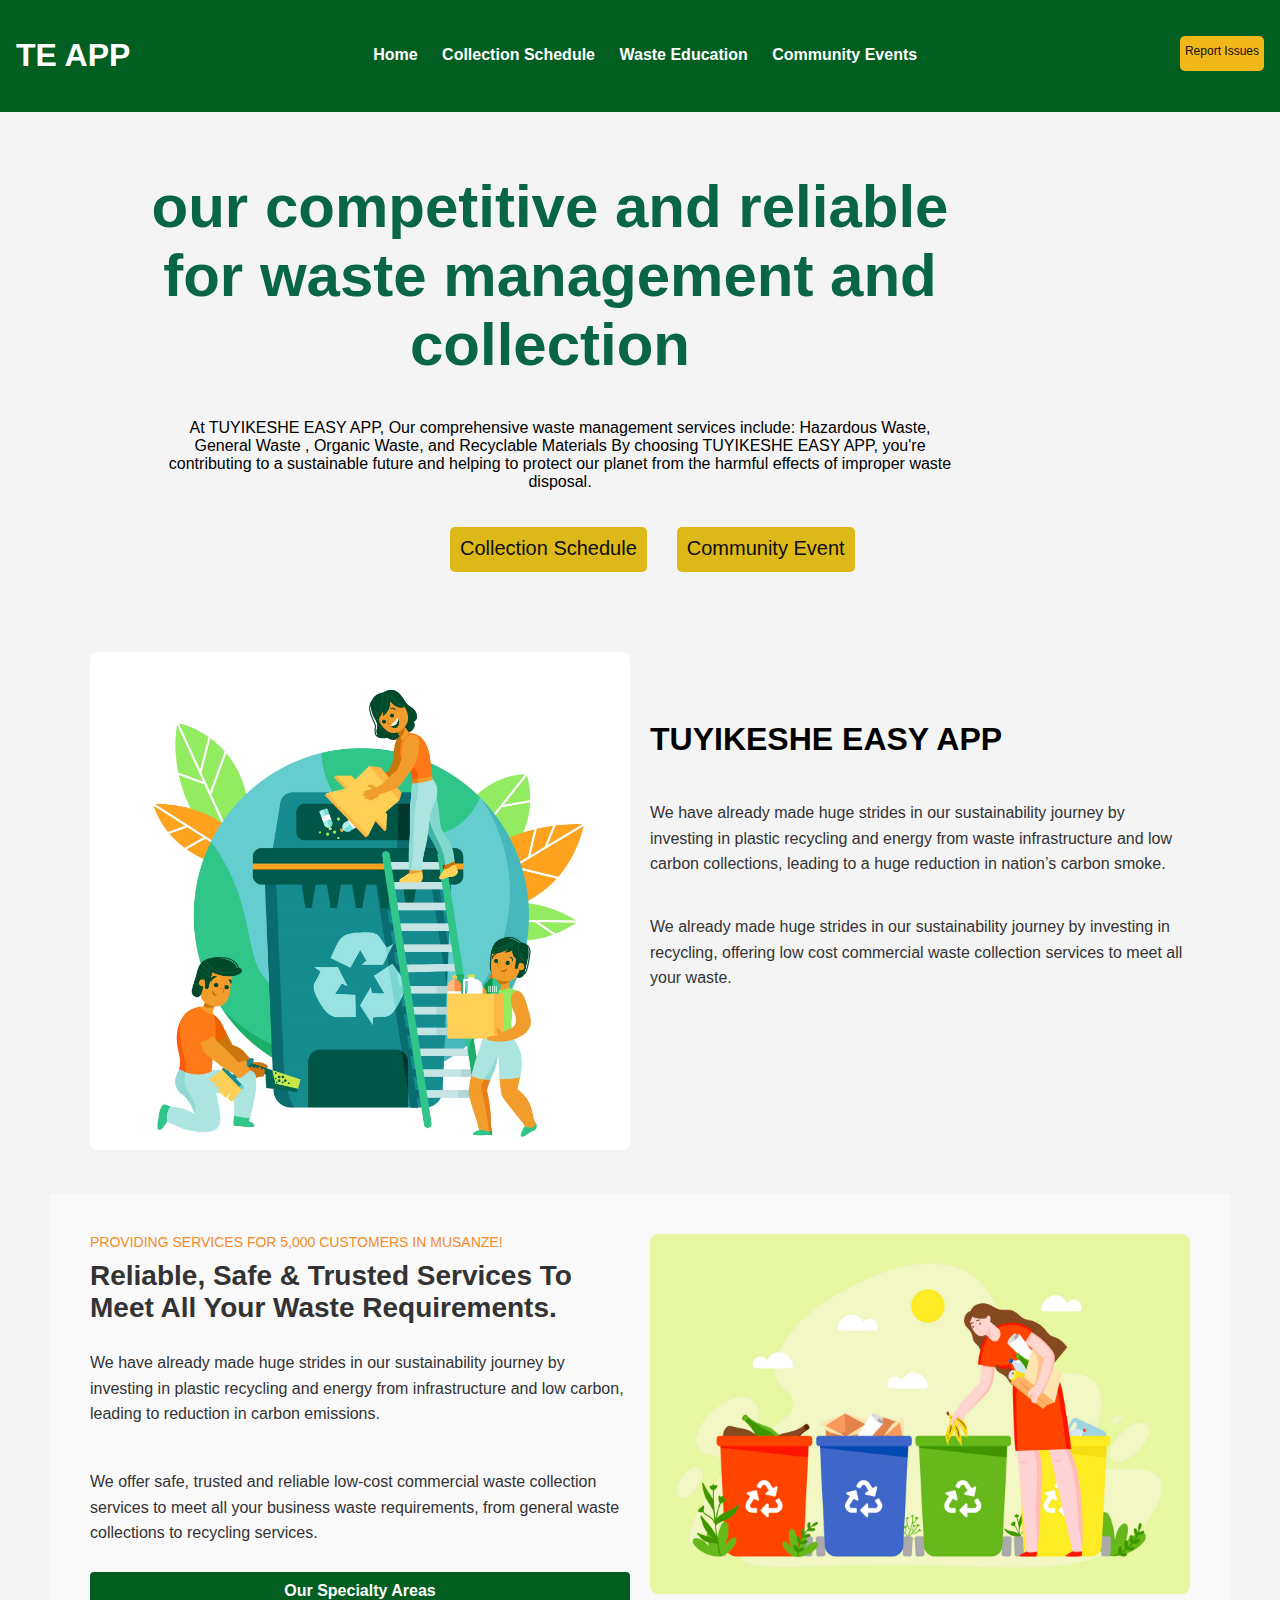
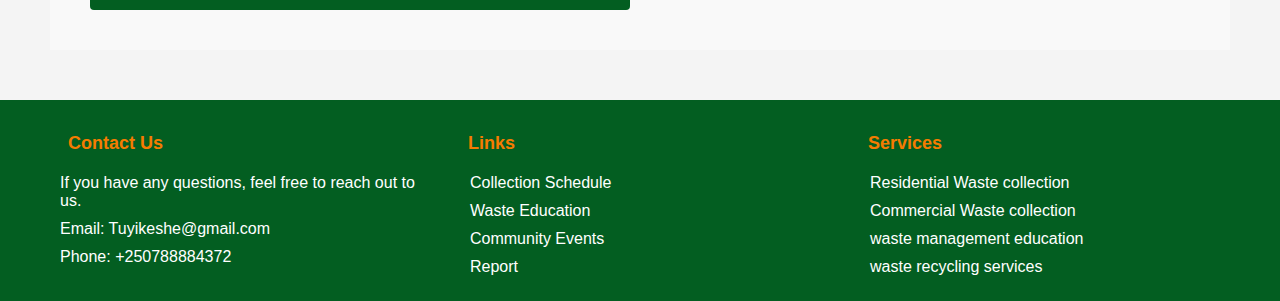
<file: index.html>
<!DOCTYPE html>
<html lang="en">
<head>
    <meta charset="UTF-8">
    <meta name="viewport" content="width=device-width, initial-scale=1.0">
    <title>Tuyikeshe Easy App</title>
    <link rel="stylesheet" href="style.css">
</head>
<body>

    <!-- Header -->
    <header>
        <div class="head-logo">
        <h1>TE APP </h1>
        <nav>
            <ul>
                <li><a href="index.html">Home</a></li>
                <li><a href="schedule.html">Collection Schedule</a></li>
                <li><a href="education.html">Waste Education</a></li>
                <li><a href="events.html">Community Events</a></li>
                <!-- <li><a href="contact.html">Contact Us</a></li> -->
            </ul>
        </nav>
        <div class="report">
            <a href="report.html">Report Issues</a>
        </div>
    </div>
    </header>

    <!-- Main Section -->
    <main>
      <div class="waste-main">
         <h1 class="welc-text"> our competitive and reliable for waste management and collection </h1>
         <p class="welc-paragraph">

            At TUYIKESHE EASY APP, 
            Our comprehensive waste management services include:
            


            Hazardous Waste, 

            General Waste ,

            Organic Waste, and 
            
            Recyclable Materials
            By choosing TUYIKESHE EASY APP, you're contributing to a sustainable future and helping to protect our planet from the harmful effects of improper waste disposal.</p>










                               <div class="welc-buttons">
                               <div class="welc-button-one">
            <a href="report.html">Collection Schedule</a>
        </div>


        <div class="welc-button-one">
            <a href="report.html">Community Event</a>
        </div>
       </div>
        </div>



        <section class="sustainability-section">
            <div class="sustainability-container">
                <div class="image-container">
                    <img src="Image1.jpg" alt="Worker handling waste container">
                </div>
                <div class="text-container">
                    <h1>TUYIKESHE EASY APP</h1>
                    <p>We have already made huge strides in our sustainability journey by investing in plastic recycling and energy from waste infrastructure and low carbon collections, leading to a huge reduction in nation’s carbon smoke.</p>
                    <p>We already made huge strides in our sustainability journey by investing in recycling, offering low cost commercial waste collection services to meet all your waste.</p>
                </div>
            </div>
        </section> 
        <section class="waste-services-section">
            <div class="waste-services-container">
                <div class="services-text-container">
                    <span class="subheading">Providing Services For 5,000 Customers in Musanze!</span>
                    <h1>Reliable, Safe & Trusted Services To Meet All Your Waste Requirements.</h1>
                    <p>We have already made huge strides in our sustainability journey by investing in plastic recycling and energy from infrastructure and low carbon, leading to reduction in carbon emissions.</p>
                    <p>We offer safe, trusted and reliable low-cost commercial waste collection services to meet all your business waste requirements, from general waste collections to recycling services.</p>
                    <a href="education.html" class="cta-button">Our Specialty Areas</a>
                </div>
                <div class="services-image-container">
                    <img src="image2.jpg" alt="Driver giving thumbs up">
                </div>
            </div>
        </section>
    </main>

    <!-- Footer -->
    <footer>
        <div class="footer">
            <div class="footer-container">
                <!-- Contact Info -->
                <div class="footer-column">
                    <h3>Contact Us</h3>
                    <p>If you have any questions, feel free to reach out to us.</p>
                    <p>Email: Tuyikeshe@gmail.com</p>
                    <p>Phone: +250788884372</p>
                </div>
        
                <!-- Company Links -->
                <div class="footer-column">
                    <h3>Links</h3>
                    <ul> <li><a href="schedule.html">Collection Schedule</a></li>
                        <li><a href="education.html">Waste Education</a></li>
                        <li><a href="events.html">Community Events</a></li>
                        <li><a href="report.html">Report</a></li>
                       
                       
                    </ul>
                </div>
                <div class="footer-column">
                    <h3>Services</h3>
                    <ul>
                        <li>Residential Waste collection</li>
                        <li>Commercial Waste collection</li>
                        <li>waste management education</li>
                        <li>waste recycling services</li>
                    </ul>
                </div>
         </div>
       
    </footer>

</body>
</html>
</file>
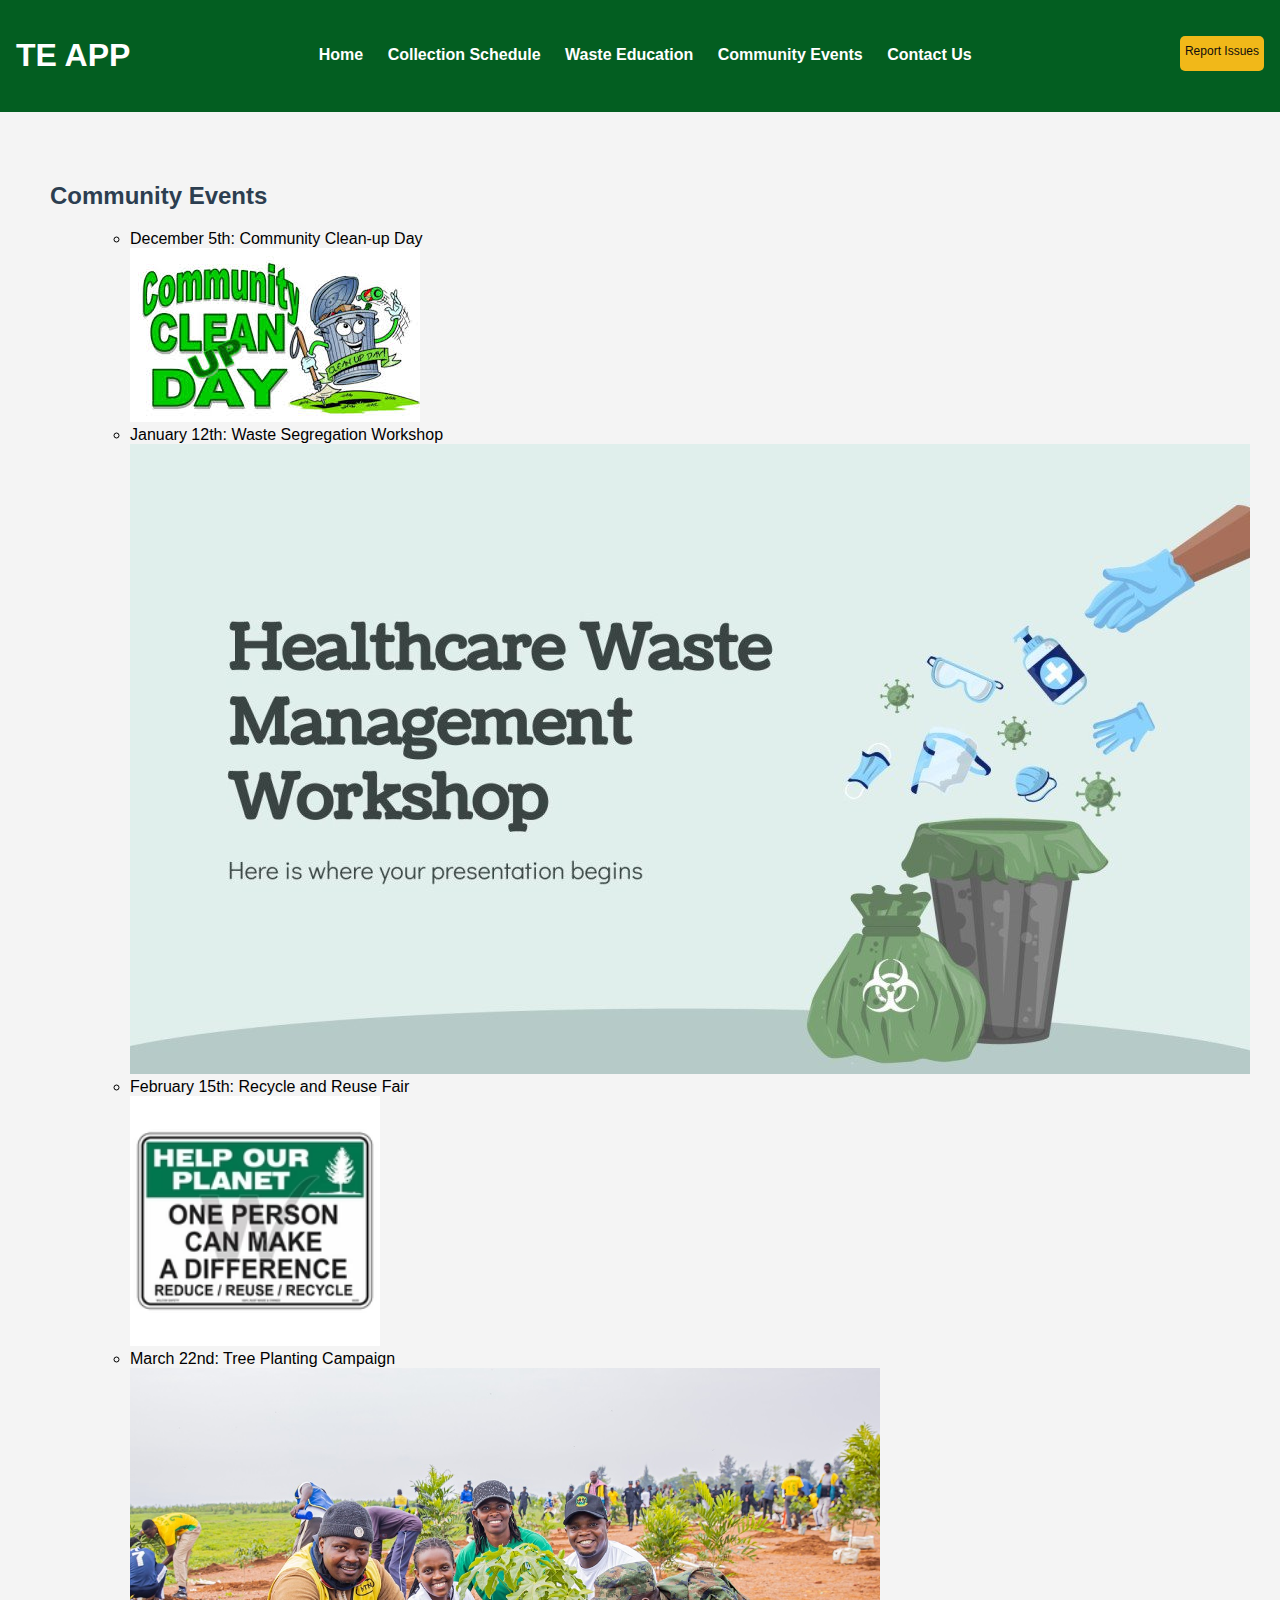
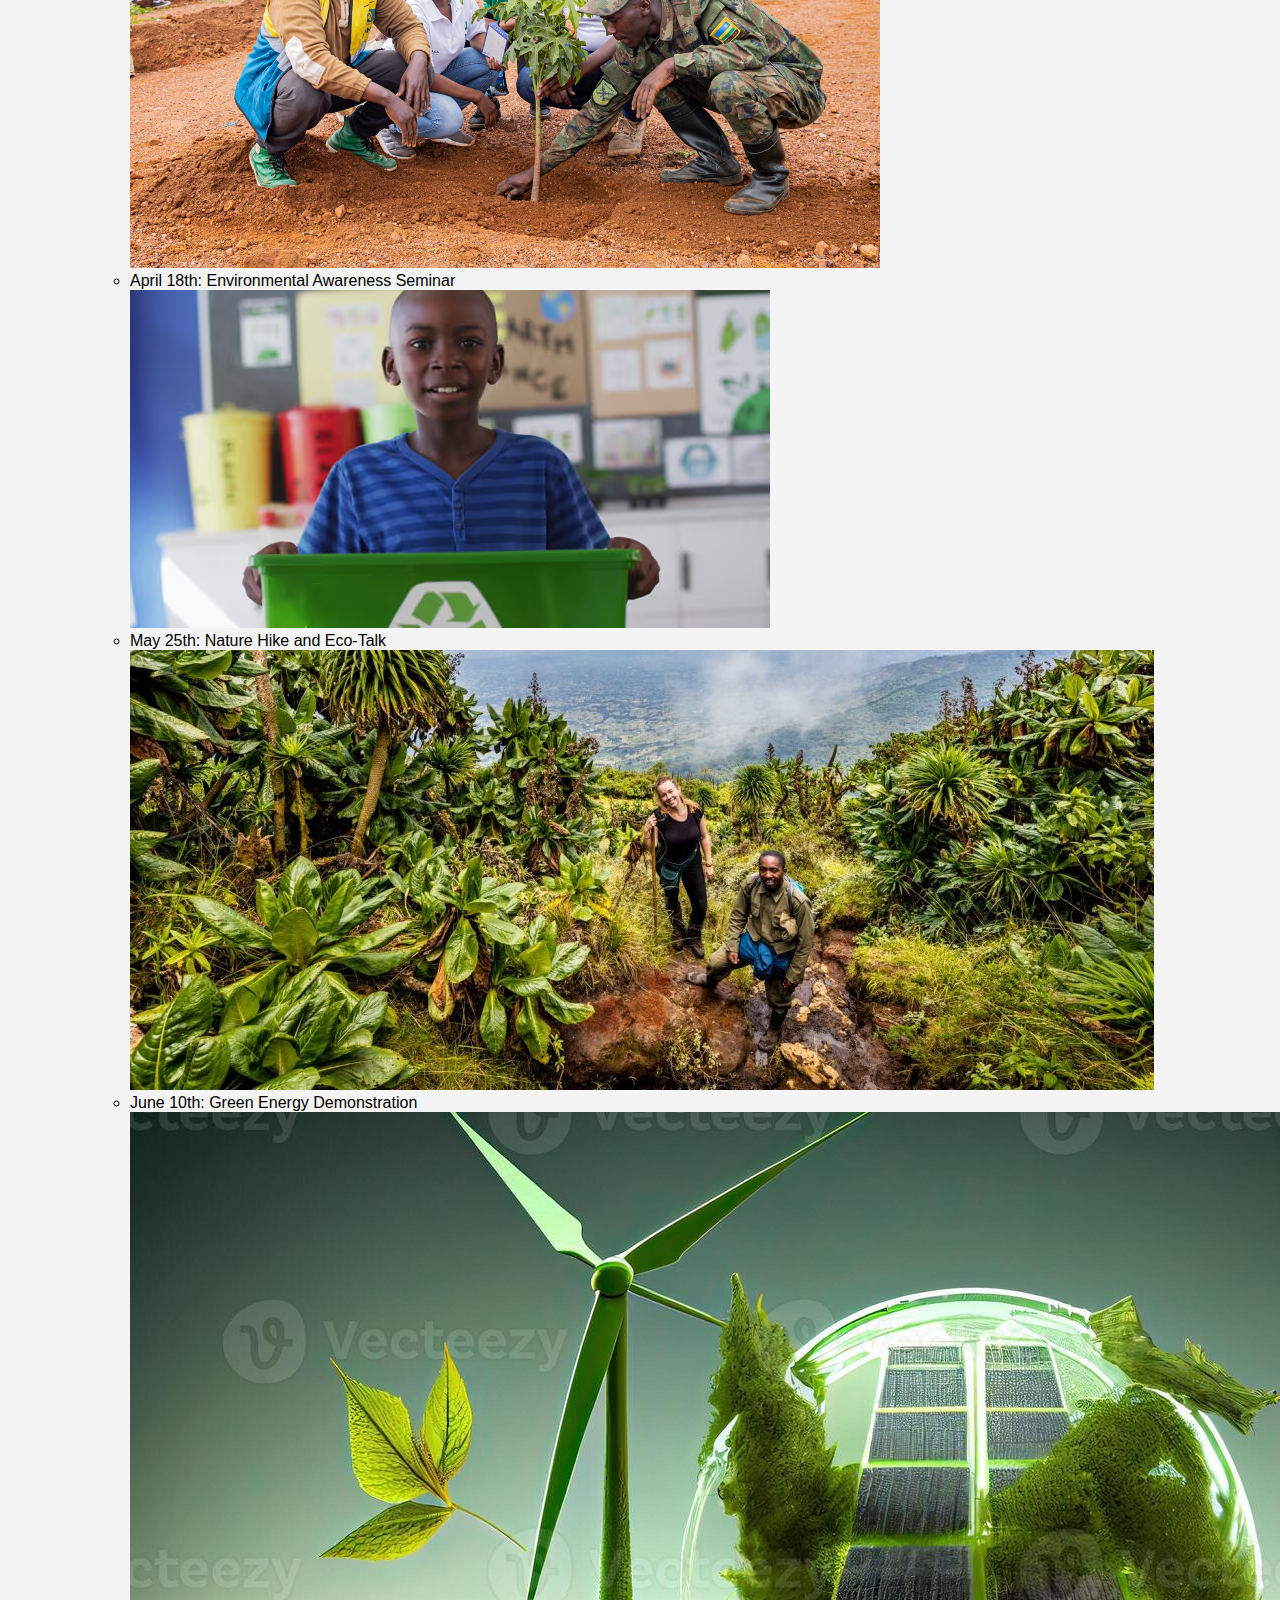
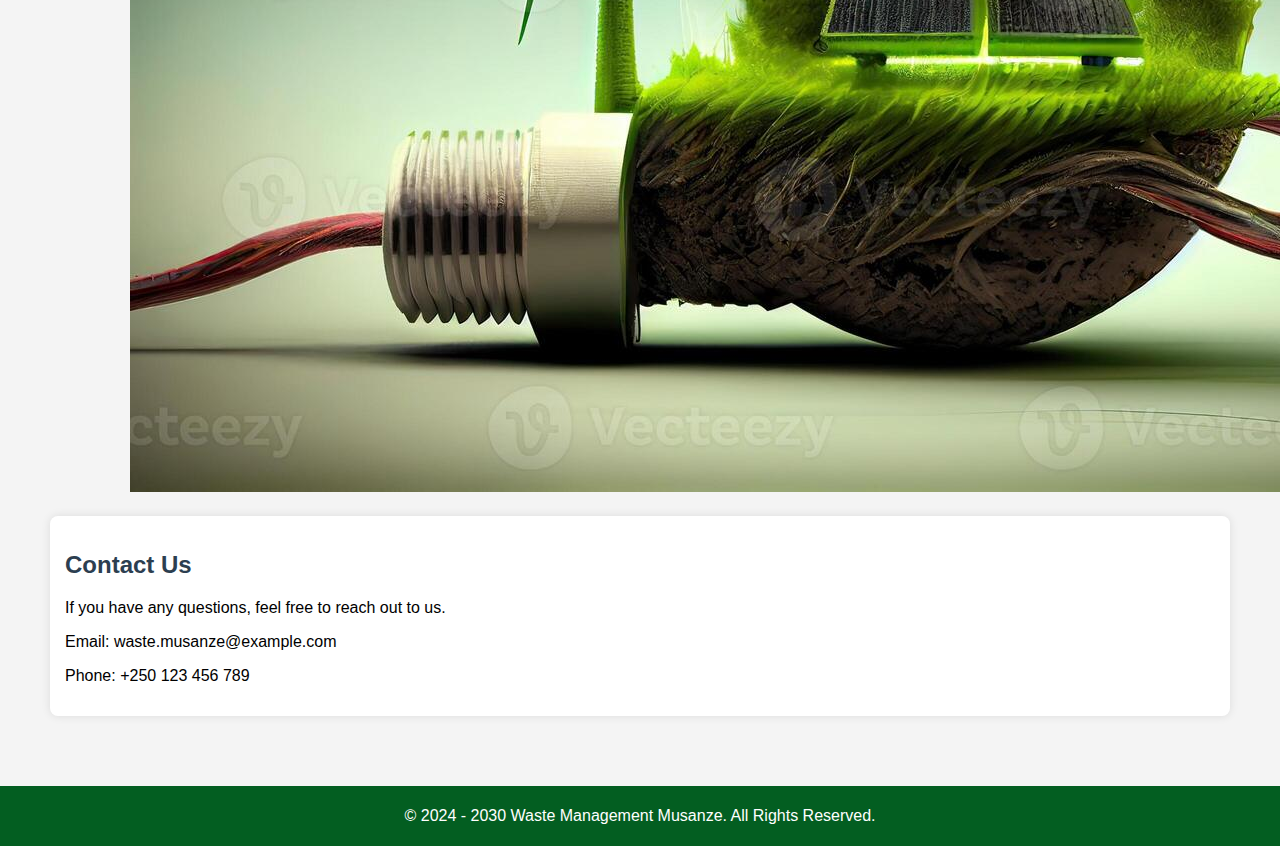
<file: contact.html>
<!DOCTYPE html>
<html lang="en">
<head>
    <meta charset="UTF-8">
    <meta name="viewport" content="width=device-width, initial-scale=1.0">
    <title>Tuyikeshe Easy App</title>
    <link rel="stylesheet" href="style.css">
</head>
<body>

    <!-- Header -->
    <header>
        <div class="head-logo">
      
        <h1>TE APP </h1>
        <nav>
            <ul>
                <li><a href="index.html">Home</a></li>
                <li><a href="schedule.html">Collection Schedule</a></li>
                <li><a href="education.html">Waste Education</a></li>
                <li><a href="events.html">Community Events</a></li>
                <li><a href="contact.html">Contact Us</a></li>
            </ul>
        </nav>
        <div class="report">
            <a href="report.html">Report Issues</a>
        </div>
    </div>
    </header>
    <!-- Main Section -->
    <main>
        <h2>Community Events</h2>
        <ul>
            <ul>
                <li>December 5th: Community Clean-up Day</li>


                <img src="co.jpeg">
                <li>January 12th: Waste Segregation Workshop</li>


                <img src="wo.jpeg">
                <li>February 15th: Recycle and Reuse Fair</li>


                <img src="H.JPEG"heigt="250px"width="250px">
                <li>March 22nd: Tree Planting Campaign</li>


                <img src="ss.jpeg"height="500px"width="750px">
                <li>April 18th: Environmental Awareness Seminar</li>


                <img src="b.jpeg">
                <li>May 25th: Nature Hike and Eco-Talk</li>



                <img src="ju.jpg">
                <li>June 10th: Green Energy Demonstration</li>



                <img src="cl.jpg">
            </ul>
            
        </ul>

        <section id="contact">
            <h2>Contact Us</h2>
            <p>If you have any questions, feel free to reach out to us.</p>
            <p>Email: waste.musanze@example.com</p>
            <p>Phone: +250 123 456 789</p>
        </section>
    </main>

    <!-- Footer -->
    <footer>
        <p>&copy; 2024 - 2030  Waste Management Musanze. All Rights Reserved.</p>
    </footer>

</body>
</html>
</file>
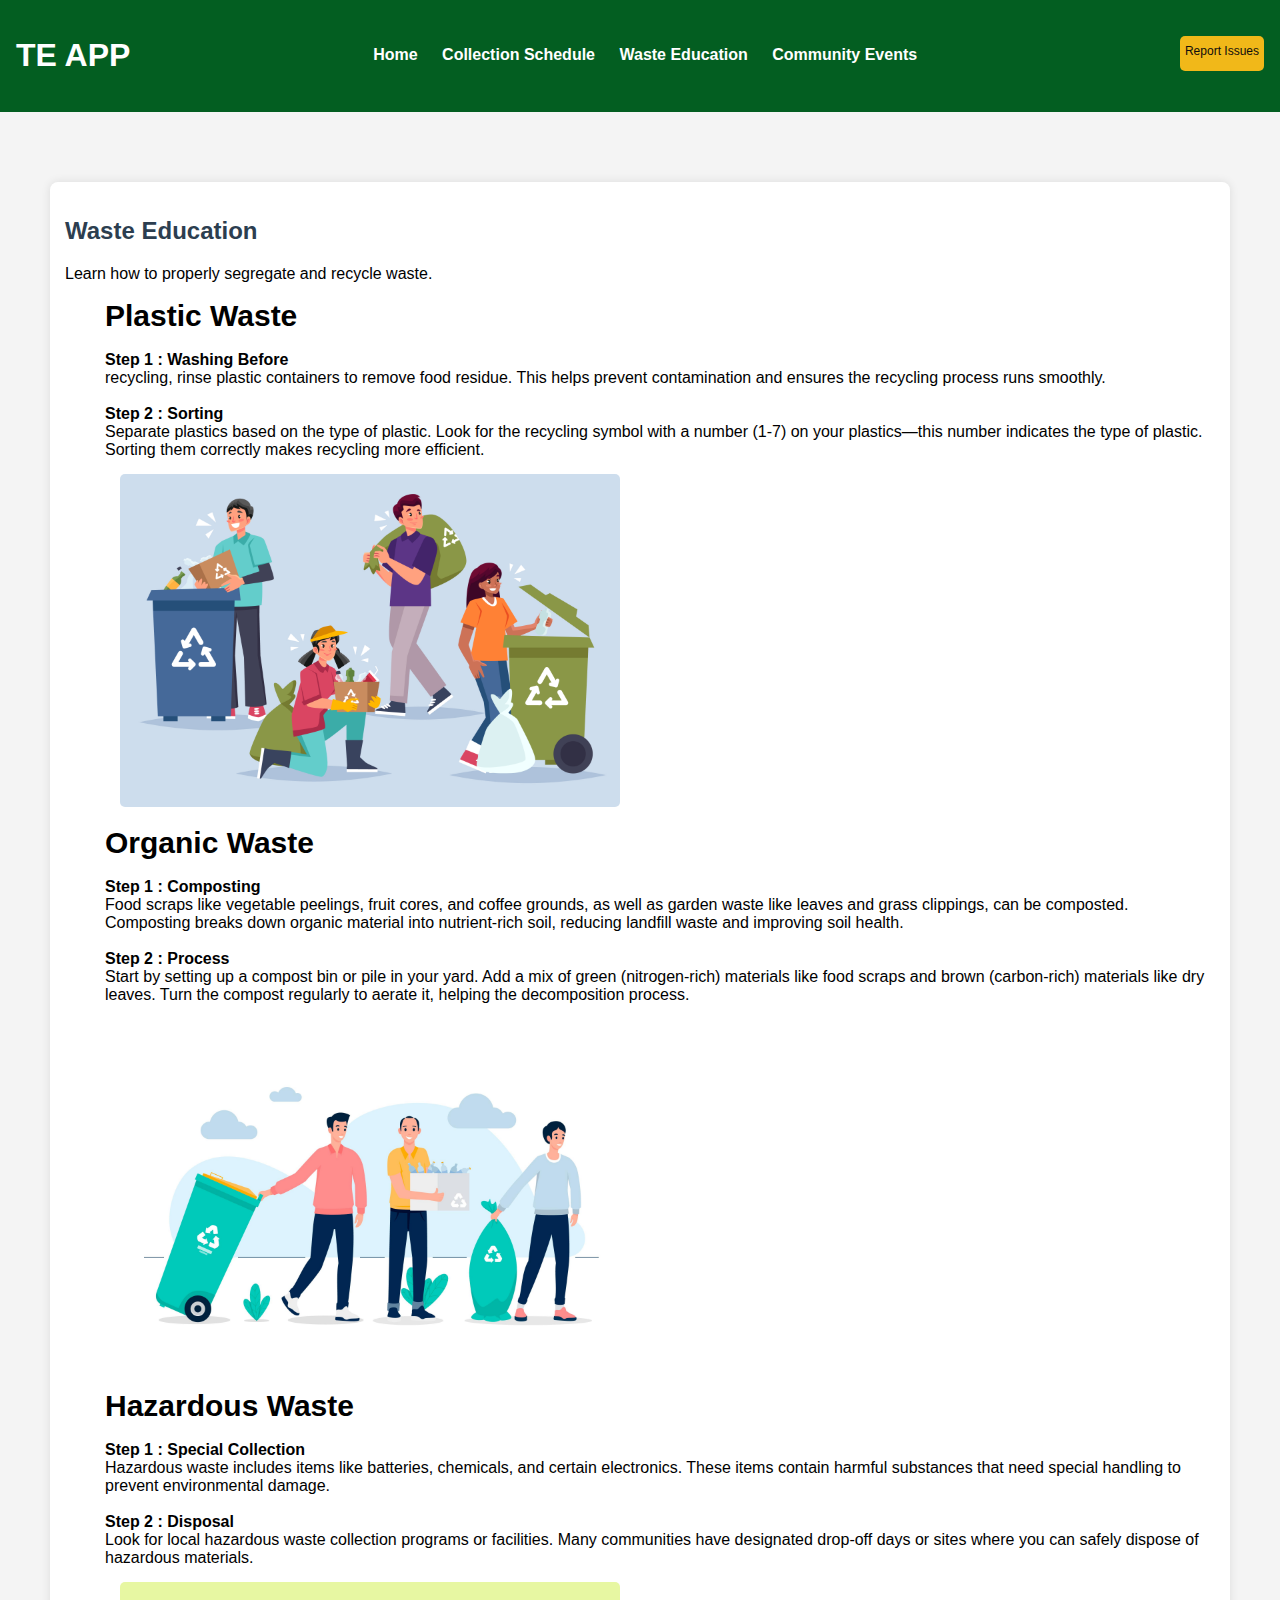
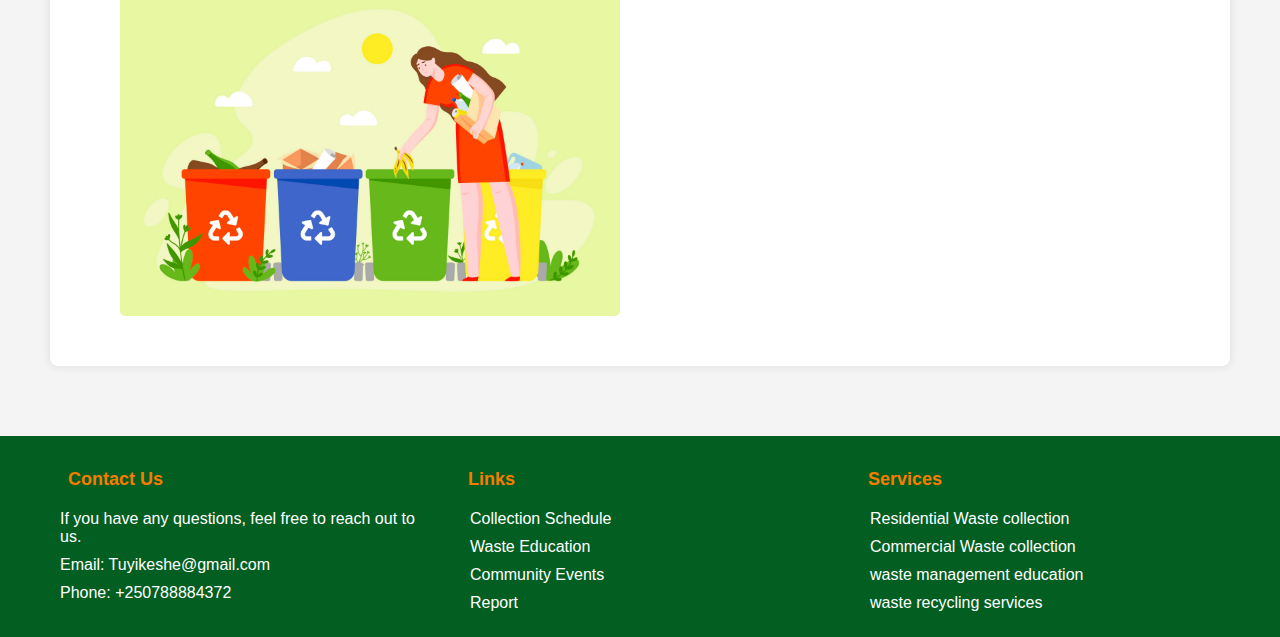
<file: education.html>
<!DOCTYPE html>
<html lang="en">
<head>
    <meta charset="UTF-8">
    <meta name="viewport" content="width=device-width, initial-scale=1.0">
    <title>Tuyikeshe Easy App</title>
    <link rel="stylesheet" href="style.css">
</head>
<body>

    <!-- Header -->
    <header>
        <div class="head-logo">
      
        <h1>TE APP </h1>
        <nav>
            <ul>
                <li><a href="index.html">Home</a></li>
                <li><a href="schedule.html">Collection Schedule</a></li>
                <li><a href="education.html">Waste Education</a></li>
                <li><a href="events.html">Community Events</a></li>
                <!-- <li><a href="contact.html">Contact Us</a></li> -->
            </ul>
        </nav>
        <div class="report">
            <a href="report.html">Report Issues</a>
        </div>
    </div>
    </header>

    <!-- Main Section -->
    <main>

        <section id="education">
            <h2>Waste Education</h2>
            <p>Learn how to properly segregate and recycle waste.</p>
            <ul>
                <li style="list-style: none;"><strong style="font-size:30px;">Plastic Waste</strong> <br><br>
                <strong> Step 1 : Washing Before </strong><br>recycling, rinse plastic containers to remove food residue. This helps prevent contamination and ensures the recycling process runs smoothly.
                    
                  <br><br><strong>Step 2 : Sorting</strong>  <br> Separate plastics based on the type of plastic. Look for the recycling symbol with a number (1-7) on your plastics—this number indicates the type of plastic. Sorting them correctly makes recycling more efficient.  
                
                <br>
                    <img class="education-photo" src="image3.jpg"heigt="500px"width="500px"> 
                </li>
                <li style="list-style: none;" ><strong style="font-size:30px;">Organic Waste</strong>
                    <br><br><strong>Step 1 : Composting</strong><br>Food scraps like vegetable peelings, fruit cores, and coffee grounds, as well as garden waste like leaves and grass clippings, can be composted. Composting breaks down organic material into nutrient-rich soil, reducing landfill waste and improving soil health.

                    <br><br><strong>Step 2 : Process</strong> <br>Start by setting up a compost bin or pile in your yard. Add a mix of green (nitrogen-rich) materials like food scraps and brown (carbon-rich) materials like dry leaves. Turn the compost regularly to aerate it, helping the decomposition process.</li>
                    <br>
                    <img class="education-photo" src="image4.jpg"heigt="500px"width="500px"> 
                    <li style="list-style: none;" ><strong strong style="font-size:30px;">Hazardous Waste</strong><br>
                
                    <br><strong>Step 1 : Special Collection</strong><br> Hazardous waste includes items like batteries, chemicals, and certain electronics. These items contain harmful substances that need special handling to prevent environmental damage.

                    <br><br><strong>Step 2 : Disposal</strong> <br>Look for local hazardous waste collection programs or facilities. Many communities have designated drop-off days or sites where you can safely dispose of hazardous materials.
                    <br>
                    <img class="education-photo" src="image2.jpg"heigt="500px"width="500px"> 
                </li>
            </ul>
        </section>
    </main>

    <!-- Footer -->
    <footer>
        <div class="footer">
            <div class="footer-container">
                <!-- Contact Info -->
                <div class="footer-column">
                    <h3>Contact Us</h3>
                    <p>If you have any questions, feel free to reach out to us.</p>
                    <p>Email: Tuyikeshe@gmail.com</p>
                    <p>Phone: +250788884372</p>
                </div>
        
                <!-- Company Links -->
                <div class="footer-column">
                    <h3>Links</h3>
                    <ul>
                        <li><a href="schedule.html">Collection Schedule</a></li>
                        <li><a href="education.html">Waste Education</a></li>
                        <li><a href="events.html">Community Events</a></li>
                        <li><a href="report.html">Report</a></li>
                       
                    </ul>
                </div>
                <div class="footer-column">
                    <h3>Services</h3>
                    <ul>
                        <li>Residential Waste collection</li>
                        <li>Commercial Waste collection</li>
                        <li>waste management education</li>
                        <li>waste recycling services</li>
                    </ul>
                </div>
         </div>
       
    </footer>


</body>
</html>
</file>
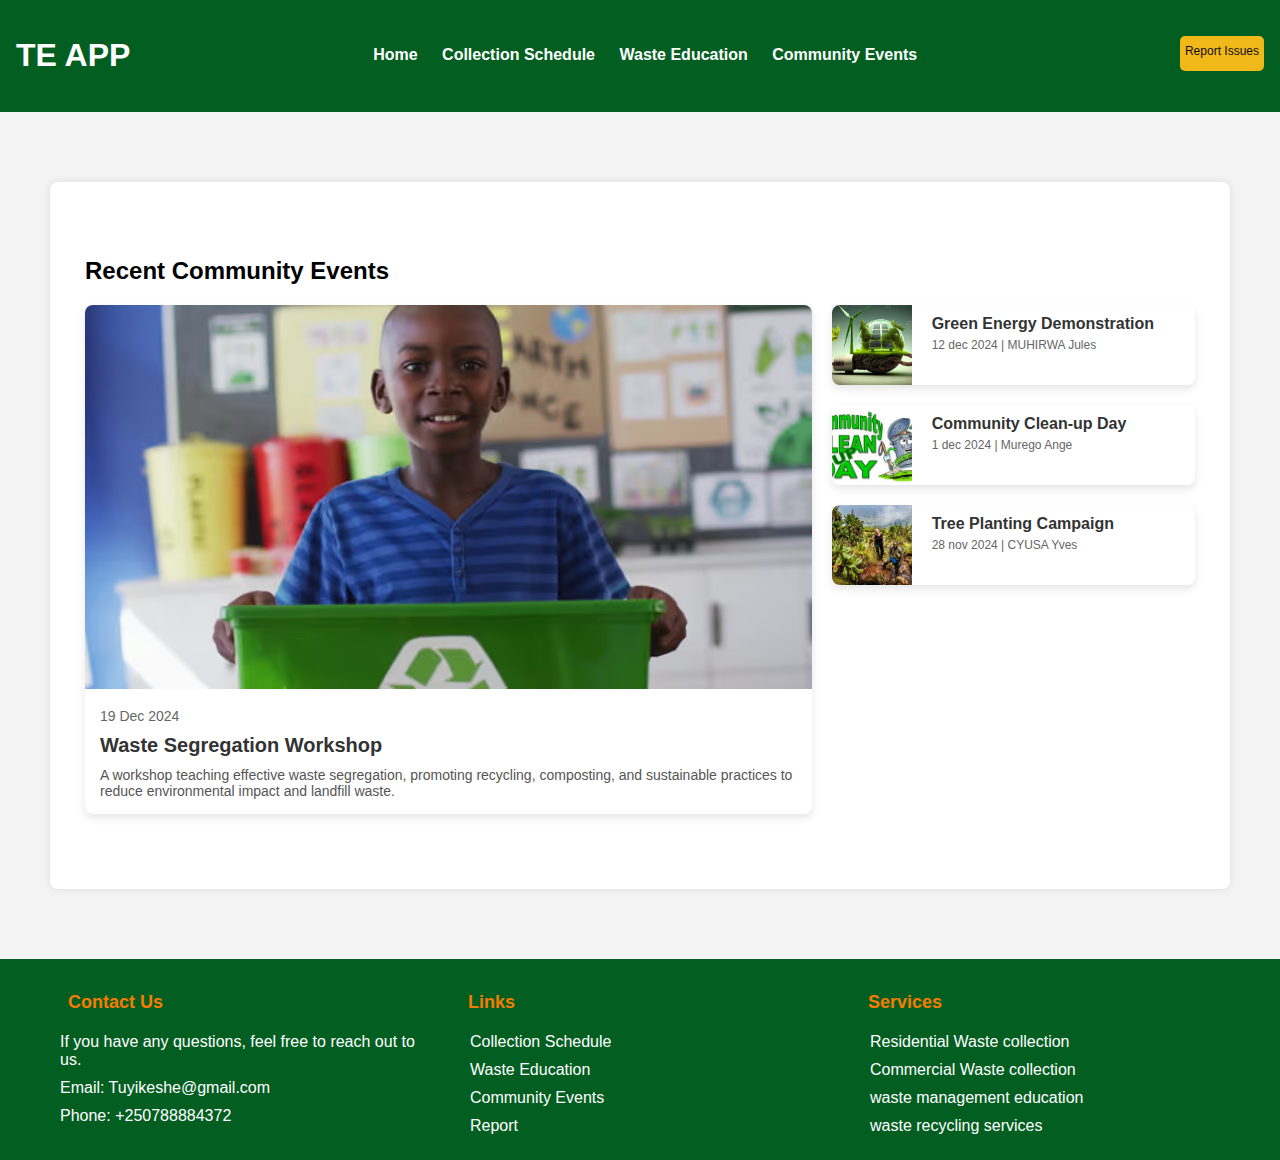
<file: events.html>
<!DOCTYPE html>
<html lang="en">
<head>
    <meta charset="UTF-8">
    <meta name="viewport" content="width=device-width, initial-scale=1.0">
    <title>Tuyikeshe Easy App</title>
    <link rel="stylesheet" href="style.css">
</head>
<body>

    <!-- Header -->
    <header>
        <div class="head-logo">
      
        <h1>TE APP </h1>
        <nav>
            <ul>
                <li><a href="index.html">Home</a></li>
                <li><a href="schedule.html">Collection Schedule</a></li>
                <li><a href="education.html">Waste Education</a></li>
                <li><a href="events.html">Community Events</a></li>
                <!-- <li><a href="contact.html">Contact Us</a></li> -->
            </ul>
        </nav>
        <div class="report">
            <a href="report.html">Report Issues</a>
        </div>
    </div>
    </header>
    <!-- Main Section -->
    <main>

        <section id="events">
            <div class="events-section">
                <div class="events-header">Recent Community Events</div>
                <div class="events-container">
                    <!-- Main Event -->
                    <div class="main-event">
                        <img src="b.jpeg" alt="Main Event">
                        <div class="main-event-content">
                            <div class="main-event-date">19 Dec 2024</div>
                            <div class="main-event-title">
                                <a href="#">Waste Segregation Workshop</a>
                            </div>
                            <div class="main-event-description">
                                A workshop teaching effective waste segregation, promoting recycling, composting,
                                 and sustainable practices to reduce environmental impact and landfill waste.
                            </div>
                        </div>
                    </div>
                    <div class="side-events">
                        <div class="side-event">
                            <img src="cl.jpg" alt="Side Event 1">
                            <div class="side-event-content">
                                <div class="side-event-title">
                                    <a href="#"> Green Energy Demonstration</a>
                                </div>
                                <div class="side-event-meta"> 12 dec 2024 | MUHIRWA Jules</div>
                            </div>
                        </div>
            
                        <div class="side-event">
                            <img src="co.jpeg" alt="Side Event 2">
                            <div class="side-event-content">
                                <div class="side-event-title">
                                    <a href="#">Community Clean-up Day</a>
                                </div>
                                <div class="side-event-meta">1 dec 2024 | Murego Ange</div>
                            </div>
                        </div>
                        <div class="side-event">
                            <img src="ju.jpg" alt="Side Event 3">
                            <div class="side-event-content">
                                <div class="side-event-title">
                                    <a href="#">Tree Planting Campaign</a>
                                </div>
                                <div class="side-event-meta">28 nov 2024  | CYUSA Yves</div>
                            </div>
                        </div>
                    </div>
                </div>
            </div>
            
        </section>

    </main>

    <footer>
        <div class="footer">
            <div class="footer-container">
                <!-- Contact Info -->
                <div class="footer-column">
                    <h3>Contact Us</h3>
                    <p>If you have any questions, feel free to reach out to us.</p>
                    <p>Email: Tuyikeshe@gmail.com</p>
                    <p>Phone: +250788884372</p>
                </div>
        
                <!-- Company Links -->
                <div class="footer-column">
                    <h3>Links</h3>
                    <ul>
                        <li><a href="schedule.html">Collection Schedule</a></li>
                        <li><a href="education.html">Waste Education</a></li>
                        <li><a href="events.html">Community Events</a></li>
                        <li><a href="report.html">Report</a></li>
                       
                    </ul>
                </div>
                <div class="footer-column">
                    <h3>Services</h3>
                    <ul>
                        <li>Residential Waste collection</li>
                        <li>Commercial Waste collection</li>
                        <li>waste management education</li>
                        <li>waste recycling services</li>
                    </ul>
                </div>
         </div>
       
    </footer>


</body>
</html>
</file>
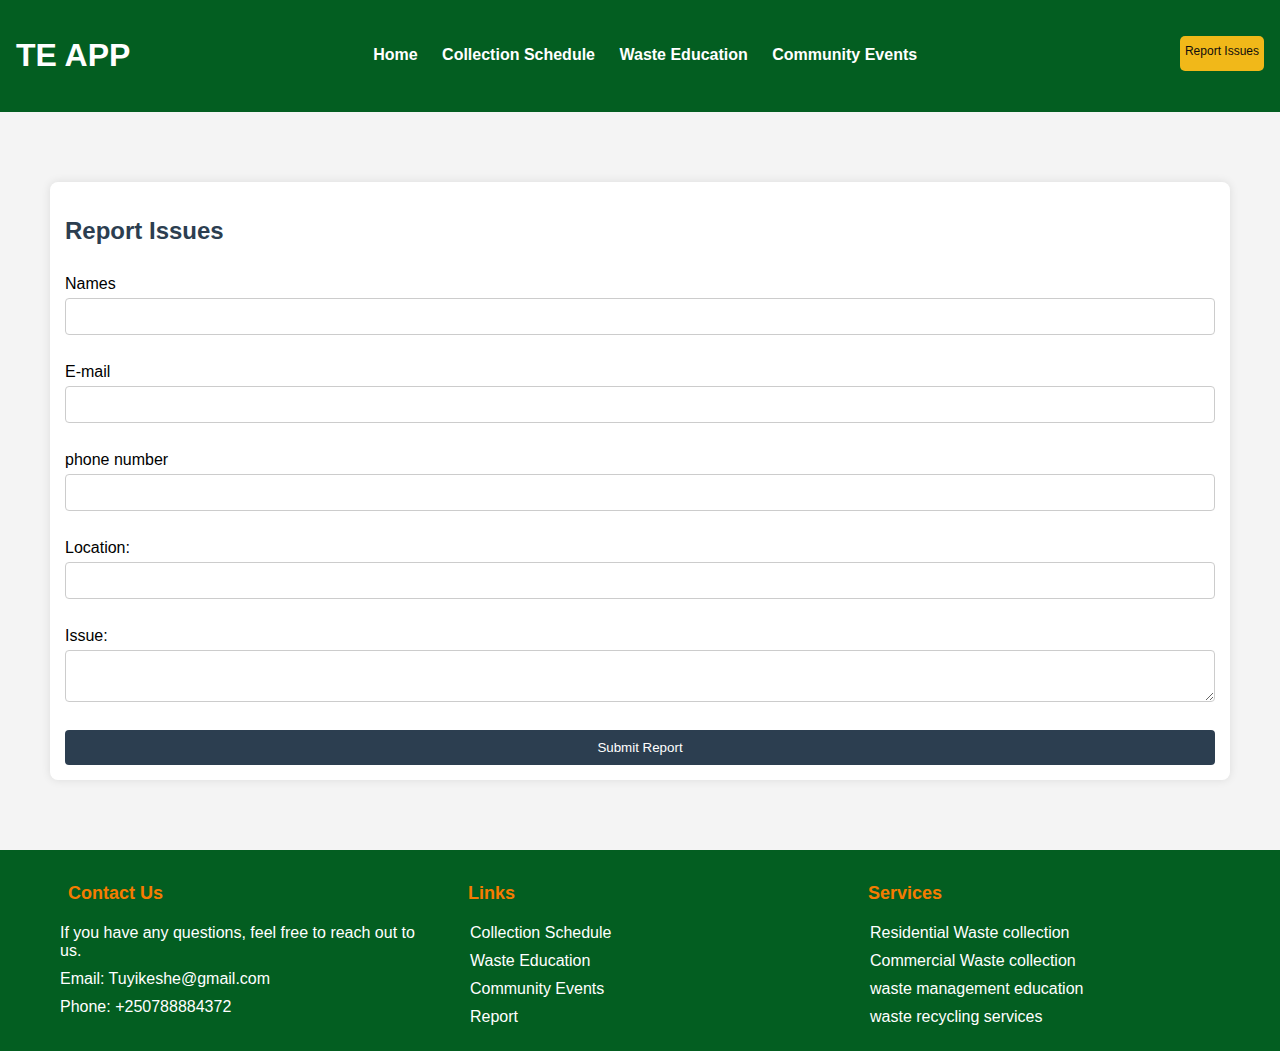
<file: report.html>
<!DOCTYPE html>
<html lang="en">
<head>
    <meta charset="UTF-8">
    <meta name="viewport" content="width=device-width, initial-scale=1.0">
    <title>Tuyikeshe Easy App</title>
    <link rel="stylesheet" href="style.css">
</head>
<body>

    <!-- Header -->
    <header>
        <div class="head-logo">
      
        <h1>TE APP </h1>
        <nav>
            <ul>
                <li><a href="index.html">Home</a></li>
                <li><a href="schedule.html">Collection Schedule</a></li>
                <li><a href="education.html">Waste Education</a></li>
                <li><a href="events.html">Community Events</a></li>
                <!-- <li><a href="contact.html">Contact Us</a></li> -->
            </ul>
        </nav>
        <div class="report">
            <a href="report.html">Report Issues</a>
        </div>
    </div>
    </header>

    <!-- Main Section -->
    <main>
        
        <section id="report">
            <h2>Report Issues</h2>
            <form action="submit_report.php" method="POST">
                <label for="Names">Names</label>
                <input type="text" id="location" name="location" required><br>

                <label for="E-mail">E-mail</label>
                <input type="text" id="location" name="location" required><br>
                <label for="phone number">phone number</label>
                <input type="text" id="location" name="location" required><br>

                <label for="location">Location:</label>
                <input type="text" id="location" name="location" required><br>

                <label for="issue">Issue:</label>
                <textarea id="issue" name="issue" required></textarea><br>

                <button type="submit">Submit Report</button>
            </form>
        </section>
    </main>

    <!-- Footer -->
    <footer>
        <div class="footer">
            <div class="footer-container">
                <!-- Contact Info -->
                <div class="footer-column">
                    <h3>Contact Us</h3>
                    <p>If you have any questions, feel free to reach out to us.</p>
                    <p>Email: Tuyikeshe@gmail.com</p>
                    <p>Phone: +250788884372</p>
                </div>
        
                <!-- Company Links -->
                <div class="footer-column">
                    <h3>Links</h3>
                    <ul>
                        <li><a href="schedule.html">Collection Schedule</a></li>
                        <li><a href="education.html">Waste Education</a></li>
                        <li><a href="events.html">Community Events</a></li>
                        <li><a href="report.html">Report</a></li>
                       
                    </ul>
                </div>
                <div class="footer-column">
                    <h3>Services</h3>
                    <ul>
                        <li>Residential Waste collection</li>
                        <li>Commercial Waste collection</li>
                        <li>waste management education</li>
                        <li>waste recycling services</li>
                    </ul>
                </div>
         </div>
       
    </footer>

</body>
</html>
</file>
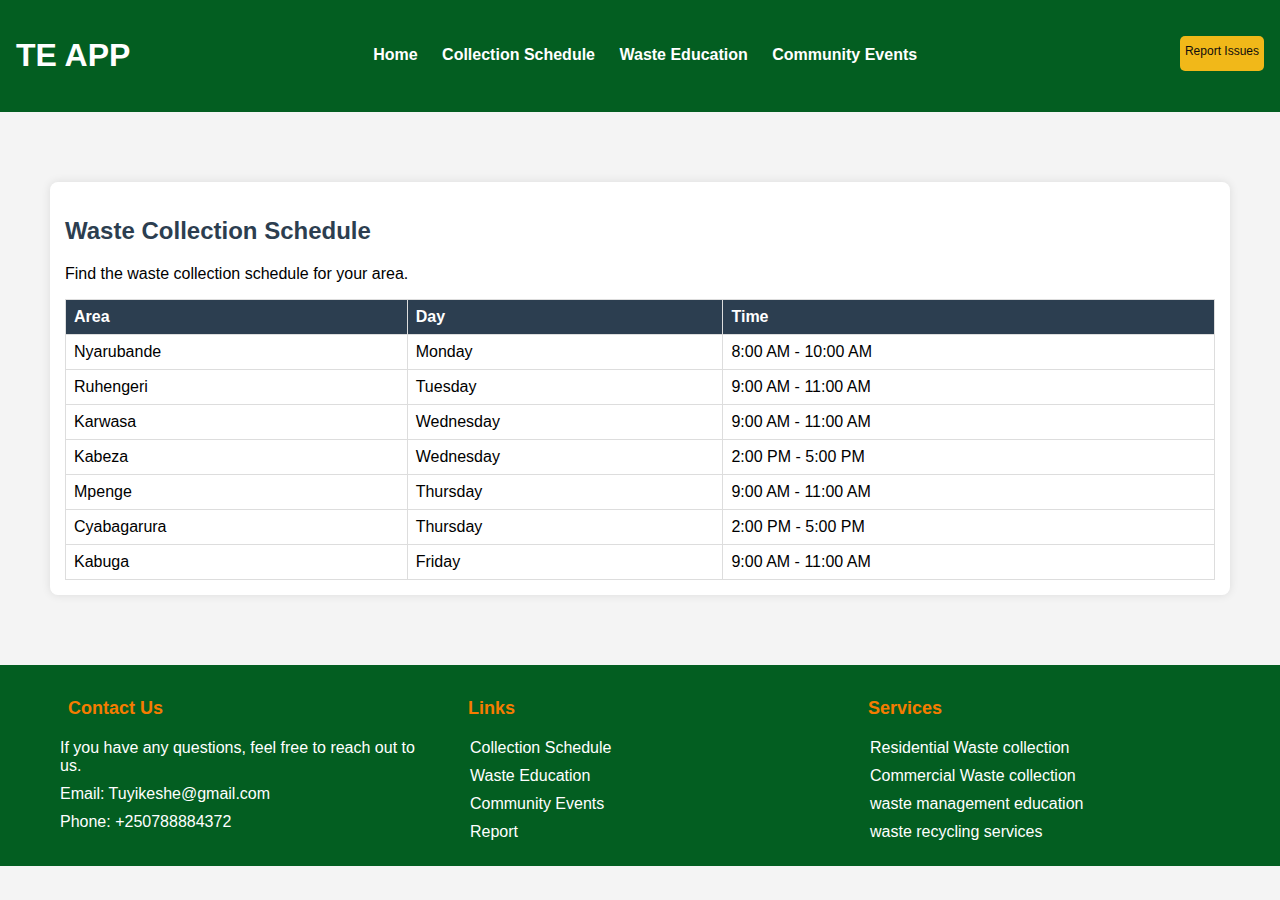
<file: schedule.html>
<!DOCTYPE html>
<html lang="en">
<head>
    <meta charset="UTF-8">
    <meta name="viewport" content="width=device-width, initial-scale=1.0">
    <title>Tuyikeshe Easy App</title>
    <link rel="stylesheet" href="style.css">
</head>
<body>

    <!-- Header -->
    <header>
        <div class="head-logo">
      
        <h1>TE APP </h1>
        <nav>
            <ul>
                <li><a href="index.html">Home</a></li>
                <li><a href="schedule.html">Collection Schedule</a></li>
                <li><a href="education.html">Waste Education</a></li>
                <li><a href="events.html">Community Events</a></li>
                <!-- <li><a href="contact.html">Contact Us</a></li> -->
            </ul>
        </nav>
        <div class="report">
            <a href="report.html">Report Issues</a>
        </div>
    </div>
    </header>

    <!-- Main Section -->
    <main>
        <section id="schedule">
            <h2>Waste Collection Schedule</h2>
            <p>Find the waste collection schedule for your area.</p>
            <table>
                <tr>
                    <th>Area</th>
                    <th>Day</th>
                    <th>Time</th>
                </tr>
                <tr>
                    <td>Nyarubande </td>
                    <td>Monday</td>
                    <td>8:00 AM - 10:00 AM</td>
                </tr>
                <tr>
                    <td>Ruhengeri</td>
                    <td>Tuesday</td>
                    <td>9:00 AM - 11:00 AM</td>
                </tr>

                <tr> 

                    <td>Karwasa</td>
                    <td>Wednesday</td>
                    <td>9:00 AM - 11:00 AM</td>
                </tr>
                <tr>
                    <td>Kabeza</td>
                    <td>Wednesday</td>
                    <td>2:00 PM - 5:00 PM</td>
                </tr>
                <tr>
                    <td>Mpenge</td>
                    <td>Thursday</td>
                    <td>9:00 AM - 11:00 AM</td>
                </tr>
                <tr>
                    <td>Cyabagarura</td>
                    <td>Thursday</td>
                    <td>2:00 PM - 5:00 PM</td>
                </tr>
                <tr>
                    <td>Kabuga</td>
                    <td>Friday</td>
                    <td>9:00 AM - 11:00 AM</td>
                </tr>
            </table>
        </section>
       
    </main>

    <footer>
        <div class="footer">
            <div class="footer-container">
                <!-- Contact Info -->
                <div class="footer-column">
                    <h3>Contact Us</h3>
                    <p>If you have any questions, feel free to reach out to us.</p>
                    <p>Email: Tuyikeshe@gmail.com</p>
                    <p>Phone: +250788884372</p>
                </div>
        
                <!-- Company Links -->
                <div class="footer-column">
                    <h3>Links</h3>
                    <ul>
                        <li><a href="schedule.html">Collection Schedule</a></li>
                        <li><a href="education.html">Waste Education</a></li>
                        <li><a href="events.html">Community Events</a></li>
                        <li><a href="report.html">Report</a></li>
                       
                       
                    </ul>
                </div>
                <div class="footer-column">
                    <h3>Services</h3>
                    <ul>
                        <li>Residential Waste collection</li>
                        <li>Commercial Waste collection</li>
                        <li>waste management education</li>
                        <li>waste recycling services</li>
                    </ul>
                </div>
         </div>
       
    </footer>


</body>
</html>
</file>
<file: style.css>
/* General Styles */
body {
    font-family: Arial, sans-serif;
    margin: 0;
    padding: 0;
    background-color: #f4f4f4;
}

header {
    background-color:rgb(3, 94, 33);
    color: white;
    padding: 1rem;
    text-align: center;
}

header nav ul {
    list-style-type: none;
    padding: 0;
    margin-top:30px;
}

header nav ul li {
    display: inline;
    margin-right: 20px;
}

header nav ul li a {
    color: white;
    text-decoration: none;
    font-weight: bold;
}

header nav ul li a:hover {
    text-decoration: underline;
}
.head-logo{
    display: flex;
    justify-content: space-between;
}
.report{
    background-color: rgb(241, 184, 25);
    height: 25px;
    border-radius:5px;
    padding:5px 5px;
    margin-top:20px;

}
.report a{
    text-decoration: none;
    font-size:12px;
    color: #0f0d0d;
 
   
}
.waste-main{
   
    height:300px;
   /* width:400px; */
    /* background-color: #0c92a3; */
    margin-top:-30px;
    align-items: center;
    margin-bottom: 40px;
  

    
}
.welc-text{
   text-align: center;
   font-size: 60px;
   width:800px;
   margin-left:100px;
   color: rgb(8, 101, 70);
   

}
.welc-paragraph{
    text-align: center;
    padding-left:90px;
    width:800px;
    margin-left:20px;
   font-style:normal;

}
main {
    padding: 50px;
    align-content: center;
}

h2 {
    color: #2c3e50;
}
.welc-button-one{
    background-color: rgb(220, 184, 25);
    height: 25px;
    border-radius:5px;
    padding:10px 10px;
    margin-top:20px;
  
}
.welc-button-one a {
    text-decoration: none;
    font-size:20px;
    color: #0f0d0d;
}
.welc-buttons{
    display: flex;
    margin-left:400px;
    gap:30px;
}
.sustainability-section {
    display: flex;
    align-items: center;
    justify-content: center;
    /* background-color: #1919af; */
    padding: 40px;
}

.sustainability-container {
    display: flex;
    max-width: 1200px;
    width: 100%;
    gap: 20px;
}

.image-container {
    flex: 1;
}

.image-container img {
    width: 100%;
    margin-top:100px;
    height: auto;
    background-color: #34495e;
    border-radius: 8px;
}
.text-container {
    flex: 1;
    display: flex;
    flex-direction: column;
    justify-content: center;
    gap: 5px;
}

.text-container p {
    font-size: 16px;
    line-height: 1.6;
    color: #333;
}

.text-container p:first-child {
    font-weight: bold;
}
.waste-services-section {
    display: flex;
    align-items: center;
    justify-content: center;
    background-color: #f9f9f9;
    padding: 40px;
}

.waste-services-container {
    display: flex;
    max-width: 1200px;
    width: 100%;
    gap: 20px;
}

.services-image-container {
    flex: 1;
}

.services-image-container img {
    width: 100%;
    height: auto;
    border-radius: 8px;
}
.services-text-container {
    flex: 1;
    display: flex;
    flex-direction: column;
    justify-content: center;
    gap: 10px;
}

.services-text-container .subheading {
    font-size: 14px;
    color: #f28c28;
    text-transform: uppercase;
}

.services-text-container h1 {
    font-size: 28px;
    font-weight: bold;
    color: #333;
    margin: 0;
}

.services-text-container p {
    font-size: 16px;
    line-height: 1.6;
    color: #333;
}
.cta-button {
    display: inline-block;
    padding: 10px 20px;
    background-color:rgb(3, 94, 33);
    color: white;
    text-decoration: none;
    border-radius: 4px;
    text-align: center;
    font-weight: bold;
}

.cta-button:hover {
    background-color: #218838;
}

/* Section Styles */
#schedule, #education, #report, #events, #contact {
    background-color: #ffffff;
    margin: 20px 0;
    padding: 15px;
    border-radius: 8px;
    box-shadow: 0 0 10px rgba(0, 0, 0, 0.1);
}

table {
    width: 100%;
    border-collapse: collapse;
    margin-top: 10px;
}

table, th, td {
    border: 1px solid #ddd;
}

th, td {
    padding: 8px;
    text-align: left;
}

th {
    background-color: #2c3e50;
    color: white;
}

/* Form Styles */
form {
    display: flex;
    flex-direction: column;
}

form label {
    margin-top: 10px;
}

form input, form textarea {
    padding: 10px;
    margin-top: 5px;
    border: 1px solid #ccc;
    border-radius: 4px;
}

form button {
    background-color: #2c3e50;
    color: white;
    padding: 10px;
    margin-top: 10px;
    border: none;
    border-radius: 4px;
    cursor: pointer;
}

form button:hover {
    background-color: #34495e;
}
/* event */
.events-section {
    max-width: 1200px;
    margin: 40px auto;
    padding: 20px;
}

.events-header {
    font-size: 24px;
    font-weight: bold;
    margin-bottom: 20px;
}

.events-container {
    display: flex;
    gap: 20px;
}

.main-event {
    flex: 2;
    background-color: #fff;
    border-radius: 8px;
    overflow: hidden;
    box-shadow: 0 4px 8px rgba(0, 0, 0, 0.1);
}
.main-event img {
    width: 100%;
    height: auto;
}

.main-event-content {
    padding: 15px;
}

.main-event-date {
    font-size: 14px;
    color: #666;
    margin-bottom: 10px;
}

.main-event-title {
    font-size: 20px;
    font-weight: bold;
    margin-bottom: 10px;
}

.main-event-title a {
    text-decoration: none;
    color: #333;
}
.main-event-title a:hover {
    color: #007BFF;
}

.main-event-description {
    font-size: 14px;
    color: #555;
}

.side-events {
    flex: 1;
    display: flex;
    flex-direction: column;
    gap: 20px;
}

.side-event {
    background-color: #fff;
    border-radius: 8px;
    overflow: hidden;
    box-shadow: 0 4px 8px rgba(0, 0, 0, 0.1);
    display: flex;
    gap: 10px;
}
.side-event img {
    width: 80px;
    height: 80px;
    object-fit: cover;
}

.side-event-content {
    padding: 10px;
}

.side-event-title {
    font-size: 16px;
    font-weight: bold;
    margin-bottom: 5px;
}

.side-event-title a {
    text-decoration: none;
    color: #333;
}

.side-event-title a:hover {
    color: #007BFF;
}
.side-event-meta {
    font-size: 12px;
    color: #666;
}

/* education */

.education-photo{
    padding:15px;
    border-radius:20px;
}
footer {
    background-color:rgb(3, 94, 33);
    color: white;
    padding: 5px;
    text-align: center;
    /* position: fixed; */
    /* width: 99.9%; */
    bottom: 0;
}
.footer {
    /* background-color: #222; */
    color: #fff;
    /* padding: 40px 20px; */
}
.footer-container {
    display: flex;
    flex-wrap: wrap;
    justify-content: space-between;
    max-width: 1200px;
    margin: 0 auto;
}
.footer-column {
    flex: 1 1 200px;
    margin: 10px;
}
.footer-column h3 {
    font-size: 18px;
    margin-bottom: 20px;
    color: #f57c00;
    margin-left:18px;
    text-align: left;
}
.footer-column p,
        .footer-column ul,
        .footer-column li {
            font-size: 16px;
            margin: 10px;
            padding: 0;
            list-style: none;
            text-align: left;
        }
        .footer-column ul {
            margin-top: 10px;
        }
        .footer-column li {
            margin-bottom: 10px;
        }
        .footer-column li a {
            text-decoration: none;
            color: #fff;
        }
        .footer-column li a:hover {
            text-decoration: underline;
        }
</file>
